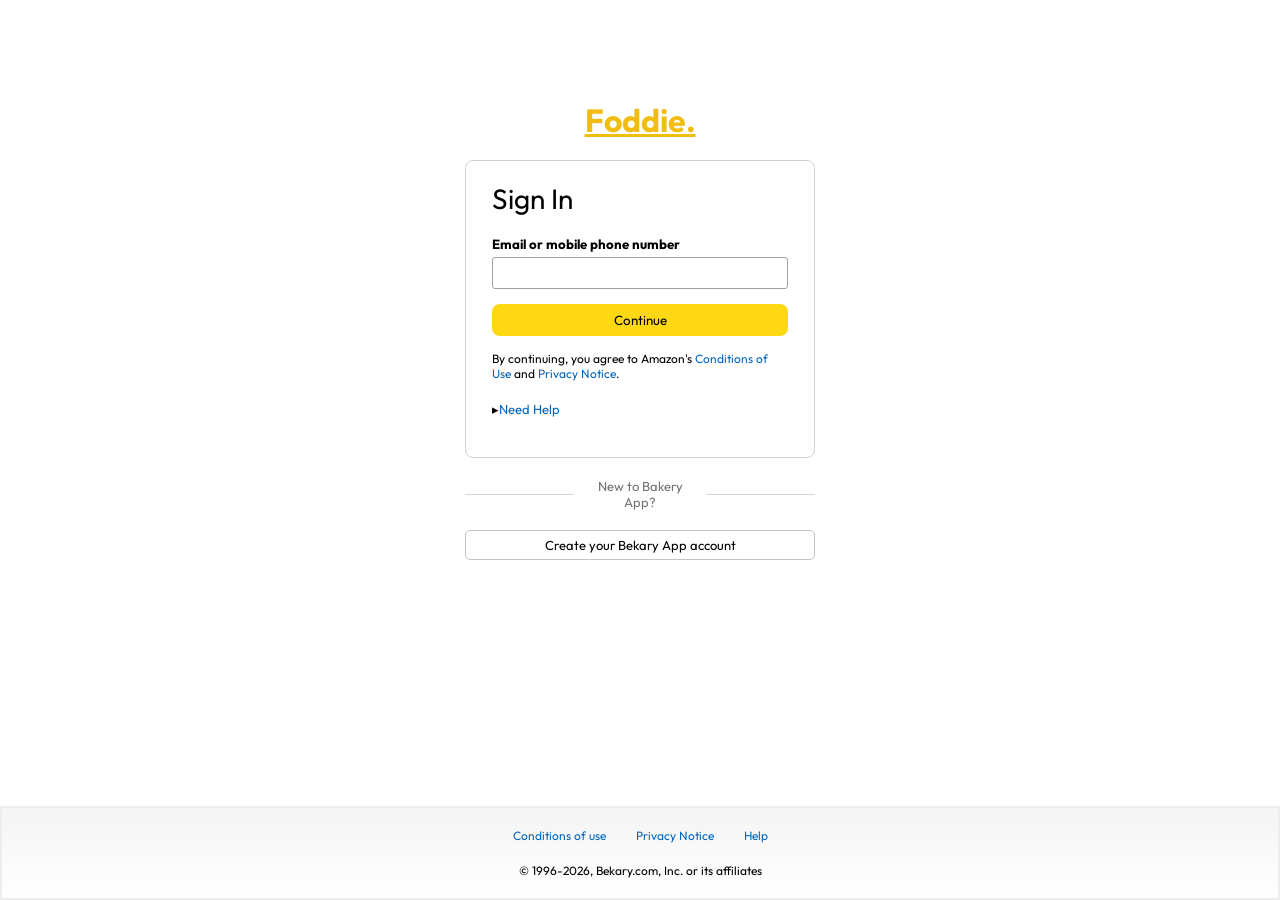
<file: signin.html>
<!doctype html>
<html lang="en">
  <head>
    <meta charset="UTF-8" />
    <meta name="viewport" content="width=device-width, initial-scale=1.0" />
    <title>SignIn page</title>
    <!-- <link rel="stylesheet" href="style.css">
    <link rel="stylesheet" href="product.css">
    <link rel="stylesheet" href="cart.css"> -->
    <link rel="stylesheet" href="signin.css" />
  </head>
  <body>
    <a href="index.html" class="logo">Foddie.</a>
    <div class="signin-container">
      <h1 class="signin-title">Sign In</h1>
      <h5 class="input-lable">Email or mobile phone number</h5>
      <input type="text" />
      <button>Continue</button>
      <p class="signin-condition">
        By continuing, you agree to Amazon's <span>Conditions of Use</span> and
        <span>Privacy Notice</span>.
      </p>

      <p class="signin-help">&#9656;<span>Need Help</span></p>
    </div>
    <div class="signin-bottom">
      <hr />
      <p>New to Bakery App?</p>
      <hr />
    </div>

    <a href="#">
      <button class="signin-signup-btn">Create your Bekary App account</button>
    </a>

    <footer>
      <div class="footer-links">
        <a href="#">Conditions of use</a>
        <a href="#">Privacy Notice</a>
        <a href="#">Help</a>
      </div>
      <p class="footer-copyright">
        &copy; 1996-2026, Bekary.com, Inc. or its affiliates
      </p>
    </footer>
  </body>
</html>
</file>
<file: style.css>
@import url('https://fonts.googleapis.com/css2?family=Roboto+Condensed:ital,wght@0,100..900;1,100..900&display=swap');

:root{
    --lead: #212121;
    --gold-finger: #F2BD12;
    --eye-ball: #FFFDF7;
    --hint-yellow: #FCF1CC;
    --pure-white: #f3efef;
}

* {
  margin: 0;
  padding: 0;
  box-sizing: border-box;
  font-family: 'Roboto Condensed',sans-serif;
  scroll-behavior: smooth;
}

/* basic css */
a{
    font-size: 1.1rem;
    text-decoration: none;
    color: var(--lead);
}

.flex{
    display: flex;
    align-items: center;
    flex-wrap: wrap;
}

li{
    list-style: none;
}

.between{
    justify-content: space-between;
}

.gap-2{
    gap: 2rem;
}

.gap-3{
    gap: 3rem;
}

.wrapper{
    max-width: 1400px;
    margin: auto;
    padding-inline: 1.5rem;
}

img{
    max-width: 100%;
    margin: auto;
    height: auto;
    display: block;
}

.p-top{
    padding-top: 10rem;
}

.text-center{
    text-align: center;
}

.mt-4{
    margin-top: 4rem;
}

.mt-half{
    margin-top: 0.5rem;
}

.m-auto{
    margin: auto;
}

.mt-one-half{
    margin-top: 1.5rem;
}

body{
    background-color: var(--eye-ball);
}

.btn{
    display: inline-block;
    padding: 0.9rem 2rem;
    background: var(--gold-finger);
    border-radius: 1rem;
    font-size: 1.1rem;
    color: var(--pure-white);
    box-shadow: rgba(0,0,0,0.1) 0 2px 1px;
    transition: 0.3s ease-in-out;
}

.btn:hover{
    background: var(--lead);
}









/* header starts */
.navbar{
    min-height: 14vh;
}

.logo{
    font-size: 2rem;
    font-weight: bold;
    color: var(--gold-finger);
}

.cart-icon{
    color: var(--lead);
    font-size: 1.3rem;
    position: relative;
}

.cart-icon .cart-value{
    position: absolute;
    top: 50%;
    right: -10px;
    font-size: 0.85rem;
    width: 20px;
    /* height: 20px; */
    aspect-ratio: 1;     
    border-radius: 100vw;
    background: var(--gold-finger);
    color: var(--lead);
    text-align: center;
    line-height: 20px;
}

.desktop-action .hamburger{
    font-size: 1.5rem;
    display: none;
}

.mobile-menu{
    display: none;
}











/* hero section */
.hero-section{
    min-height: calc(100vh - 14vh);
}

.content,
.image-container,
.service-card{
    flex: 1;
    flex-basis: 300px;
}

h1{
    font-size: 5.6rem;
    color: var(--lead);
}

h1 span{
    color: var(--gold-finger);
}

p{
    font-size: 1.25rem;
    color: gray;
    line-height: 1.8rem;
    font-weight: 400;
}

.para{
    margin-block: 2rem;
    max-width: 550px;
}

.social-icon{
    background: var(--hint-yellow);
    width: 3rem;
    aspect-ratio: 1;     /* height: 3rem; */
    border-radius: 1rem;
    font-size: 1.2rem;
    text-align: center;
    line-height: 3rem;
    box-shadow: rgba(0,0,0,0.1) 0 2px 1px;
    transition: all 0.2s ease-in-out;
}

.social-icon:hover{
    background: var(--lead);
    color: var(--pure-white);
}

/* .image-container */







/* section 1 */
h5{
    font-size: 1.2rem;
    letter-spacing: 0.2rem;
    color: var(--gold-finger);
    text-transform: uppercase;
}

h2{
    font-size: 3.7rem;
    text-transform: capitalize;
}

h3{
    font-size: 3rem;
    text-transform: capitalize;
    color: var(--lead);
}

.service-card h3{
    margin-top: 1.5rem;
    margin-bottom: 1rem;
}


/* section2 */
.order-card{
    flex: 1;
    flex-basis: 300px;
    padding: 0 1rem 2rem;
    background: var(--pure-white);
    border: 0.1rem solid var(--gold-finger);
    border-radius: 2rem;
    box-shadow: rgba(0,0,0,0.05) 8px 8px 5px, 
    rgba(0,0,0,0.05) 8px 8px 5px inset;
}

.order-card img{
    width: 10rem;
    filter: drop-shadow(black 0 10px 10px);
}

h4{
    font-size: 1.8rem;
    color: var(--lead);
}

.order-card .price{
    font-size: 1.7rem;
    color: var(--gold-finger);
    padding: 1rem 0;
}

/* cart tab styling */
.cart-tab{
    background: var(--hint-yellow);
    position: fixed;
    inset: 0 -25rem 0 auto;
    width: 25rem;
    padding-block: 2rem;
    display: flex;
    flex-direction: column;
    align-items: center;
    justify-content: center;
    z-index: 99;
    box-shadow: rgba(0, 0, 0,0.1) -10px -10px 20px;

    transition: all 0.3s ease-in-out;
}

.cart-tab-active{
    inset: 0 0 0 auto;

}

.cart-list{
    flex: 1;
    width: 100%;
    margin-top: 1.5rem;
    overflow: auto;
}

.cart-list::-webkit-scrollbar{
    width: 0;
}

.total-container{
    width: 100%;
    background: var(--gold-finger);
    text-align: center;
    margin-block: 1rem;
    padding-block: 1rem;
}

.total-container h4{
    display: inline-block;
    font-size: 1.3rem;
    font-weight: 400;
}

.btn-container .btn{
    background: var(--lead);
    transition: 0.3s ease-in-out;
}

.btn-container .btn:hover{
    background: var(--gold-finger);
    color: var(--lead);
}

.item{
    display: flex;
    align-items: center;
    justify-content: space-between;
    gap: 1rem;
    padding: 0.7rem 1rem;
}

.cart-list .item:nth-child(even){
    background: var(--eye-ball);
}

.item .detail{
    flex: 2;
}

.item h4{
    font-size: 1.3rem;
    color: var(--lead);
}

.item .item-image img{
    width: 5rem;
}

.item .item-total{
    font-weight: 400;
    margin-top: 0.3rem;
}

.quantity-btn{
    background: var(--lead);
    color: var(--pure-white);
    width: 1.7rem;
    aspect-ratio: 1;
    border-radius: 100%;
    line-height: 1.7rem;
    text-align: center;
}

.quantity-value{
    font-size: 1.2rem;
    font-weight: 400;
    margin-inline: 0.6rem;
}

/* section 3 */
.review-container{
    width: 650px;
    max-width: 100%;
    flex:1;
}

.swiper{
    width: 100%;
    height: 100%;
}

.profile{
    width: 4rem;
    aspect-ratio: 1;
    border-radius: 100vw;
    overflow: hidden;
}

.profile img{
    width: 100%;
    height: 100%;
    object-fit: cover;
}

.fa-star{
    color: var(--gold-finger);
}

.arrow{
    width: 2.5rem;
    aspect-ratio: 1;
    border-radius: 100vw;
    background: var(--gold-finger);
    line-height: 2.5rem;
    text-align: center;
    color: var(--lead);
}


.app-container{
    background: var(--hint-yellow);
    padding: 3rem 6rem;
    border-radius: 3rem;
}

.app-container .content h2{
    font-size: 4.5rem;
}

.app-container .image-container img{
    width: 25rem;
}

/* section 5 */

.input-container{
    width: 43rem;
    max-width: 100%;
    background: var(--pure-white);
    padding: 0.8rem;
    box-shadow: rgba(0, 0, 0,0.2) 0 5px 8px;
    border-radius: 1rem;
    margin: 4rem auto 0;
}

input[type="email"]{
    flex: 1;
    height: 7vh;
    border: none;
    background: transparent;
    font-size: 1.1rem;
    padding-left: 1rem;
    outline: none;
}

.footer-container{
    margin-top: 10rem;
    padding-block: 4rem;
    background: var(--hint-yellow);
}

.footer-container .wrapper.flex{
    align-items: flex-start;
}

.footer-wrapper{
    flex: 1;
    flex-basis: 150px;
}

.footer-wrapper:nth-child(1){
    flex:2;
    flex-basis: 300px;
}

.footer-wrapper .social-icon{
    background: var(--pure-white);
}

.footer-link{
    color: gray;
    font-size: 1.1rem;
    transition: 0.3s ease-in-out;
}

.footer-link:hover{
    color: var(--lead);
}

















@media (max-width: 780px){

    /* header  */
    .navlist,.desktop-action .btn{
        display: none;
    }

    .desktop-action .hamburger{
        display: block;
    }

    .mobile-menu{
        display: flex;
        align-items: center;
        justify-content: center;
        flex-direction: column;
        gap: 2rem;
        position: absolute;
        top: 20%;
        left: -50%;
        transform: translateX(-50%);
        width: 20rem;
        padding: 2rem;
        background: var(--pure-white);
        border: 0.1rem solid var(--gold-finger);
        border-radius: 2rem;
        box-shadow: rgba(0, 0, 0,0.05) 8px 8px 8px,rgba(0, 0, 0,0.05) 8px 8px 8px inset;
        transition: all 0.5s ease-in-out;
    }

    .mobile-menu-active{
        left: 50%;
        transform: translateX(-50%);
    }

    /* section */
    h1{
        font-size: 3.6rem;
    }

    .content{
        padding-top: 3rem;
    }
    .gap-2{
        gap: 1.4rem;
    }

    .gap-4{
        gap: 4rem;
    }

    /* section 1 */
    h2{
        font-size: 3rem;
    }

    /* section4 */
    .app-container{
        padding: 2.2rem;
    }

    .app-container .content h2{
        font-size: 3.5rem;
    }
}
</file>
<file: signin.css>
@import url('https://fonts.googleapis.com/css2?family=Outfit:wght@100..900&display=swap');

:root{
    --gold-finger: #F2BD12;
}



*{
  margin: 0;
  padding: 0;
  box-sizing: border-box;
  font-family: Outfit;
}
body{
    background: #fff;
    text-align: center;
    min-width: 100vw;
}

.logo{
    font-size: 2rem;
    font-weight: bold;
    color: var(--gold-finger);
    /* margin-top: 100px; */

}


body a.logo{
    margin-top: 100px;
    display: inline-block;
}

.signin-container{
    max-width: 350px;
    border: 1px solid #d2d2d2;
    margin: auto;
    margin-top: 20px;
    padding: 20px 26px;
    border-radius: 8px;
    text-align: left;
}

.signin-title{
    font-size: 28px;
    font-weight: 400;
}

.input-lable{
    margin-top: 20px;
}

.signin-container input{
    width: 100%;
    height: 32px;
    margin-top: 5px;
    padding: 3px 7px;
    border: 1px solid #a0a0a0;
    border-radius: 3px;
    font-size: 12px;
}


.signin-container input:focus{
    outline: 3px solid #c2f2ff;
}

.signin-container button{
    width: 100%;
    height: 32px;
    margin: 15px 0;
    background: #ffd814;
    border: none;
    border-radius: 8px;
    cursor: pointer;
}

.signin-container button:hover{
    background: #ebc712;
}

.signin-condition{
    font-size: 12px;
}

.signin-container span{
    color: #0066c0;
}

.signin-help{
    font-size: 13px;
    margin: 20px 0;
}

hr{
    border: none;
    height: 1px;
    background: #d4d4d4;
}

.signin-container h4{
    margin: 15px 0;
    font-size: 13px;
}

.signin-container .signin-bussiness span{
    font-size: 13px;
}

.signin-bottom{
    width: 350px;
    font-size: 13px;
    color: #737373;
    margin: 20px auto;
    display: flex;
    justify-content: center;
    align-items: center;
    gap: 6px;
}

.signin-bottom hr{
    border: none;
    height: 1px;
    width: 110px;
    background: #d4d4d4;
}

.signin-signup-btn{
    width: 350px;
    height: 30px;
    font-size: 13px;
    background: #fff;
    outline: none;
    border: 1px solid #c3c3c3;
    border-radius: 5px;
}

.signin-signup-btn:hover{
    background: #f1f1f1;
}

footer{
    width: 100%;
    height: auto;
    max-height: 200px;
    padding: 20px 0;
    margin-top: 20px;
    position: fixed;
    bottom: 0;
    background: linear-gradient(to bottom, #f4f4f4, #fff);
    border: 2px solid #ededed;
    font-size: 12px;
}

.footer-links{
    display: flex;
    justify-content: center;
    gap: 30px;
    margin-bottom: 20px;
}

.footer-links a{
    text-decoration: none;
    color: #0066c0;
}
</file>
